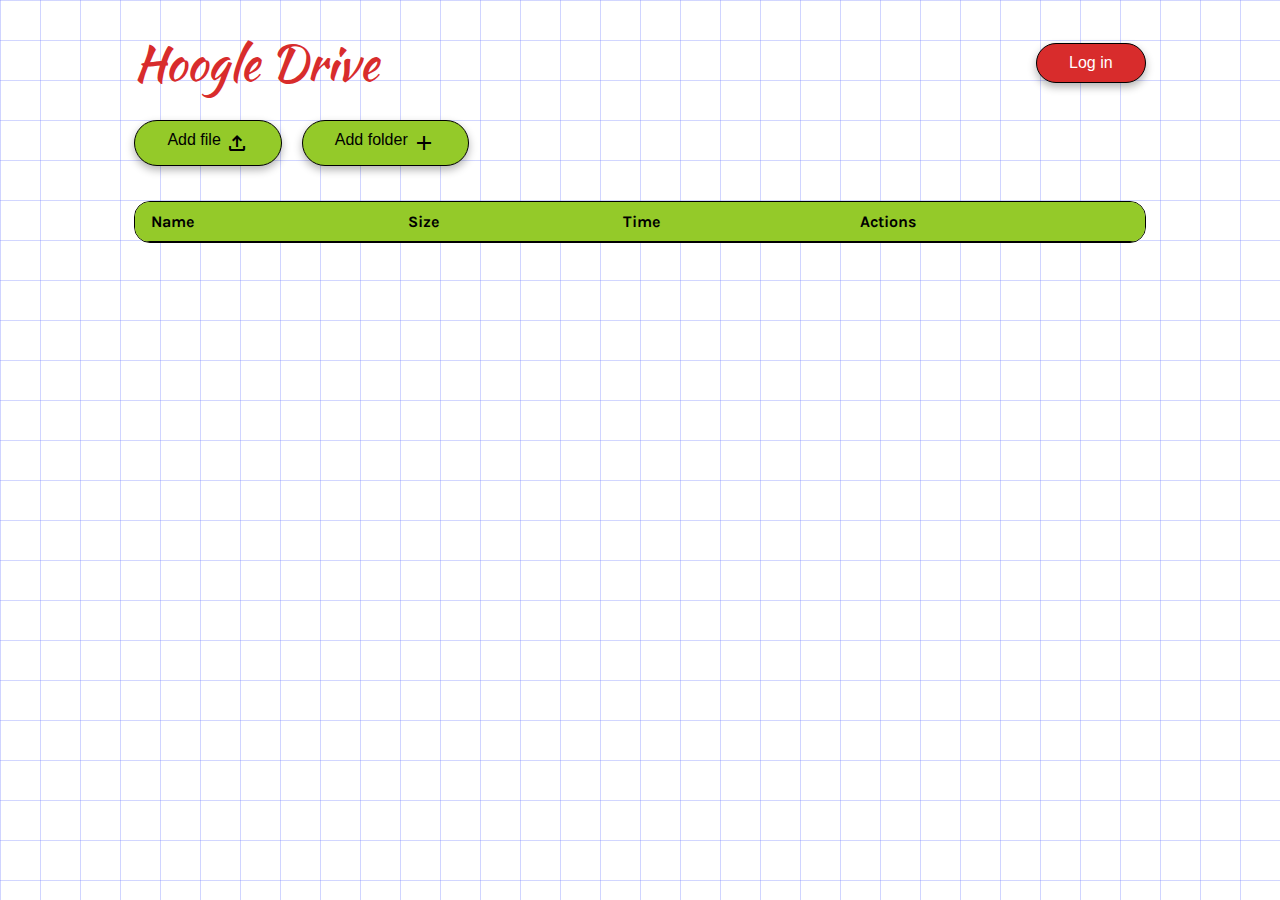
<file: frontend/index.html>
<!DOCTYPE html>
<html lang="en">

<head>
    <link rel="preconnect" href="https://fonts.googleapis.com">
    <link rel="preconnect" href="https://fonts.gstatic.com" crossorigin>
    <link
        href="https://fonts.googleapis.com/css2?family=Karla:ital,wght@0,200..800;1,200..800&family=Kaushan+Script&display=swap"
        rel="stylesheet">
    <link href="https://fonts.googleapis.com/css2?family=Material+Symbols+Outlined" rel="stylesheet" />
    <meta charset="UTF-8">
    <meta name="viewport" content="width=device-width, initial-scale=1.0">
    <title>Hoogle Drive</title>
    <link rel="stylesheet" href="styles.css">
    <script src="index.js"></script>
</head>

<body>
    <div class="container">
        <header>
            <h1>Hoogle Drive</h1>
            <button class="login-btn">Log in</button>
        </header>
        <div class="toolbar">
            <button class="btn" onclick="clickInputElement()">
                <input type="file" multiple id="file-input" style="display: none" onchange="uploadFile()"/>
                <div class="btn-div">
                    Add file
                    <span class="material-symbols-outlined">
                        upload
                    </span>
                </div>
            </button>
            <button class="btn">
                <div class="btn-div">
                    Add folder
                    <span class="material-symbols-outlined">
                        add
                    </span>
                </div>
            </button>

        </div>
        <table>
            <thead>
                <tr>
                    <th>Name</th>
                    <th>Size</th>
                    <th>Time</th>
                    <th>Actions</th>
                </tr>
            </thead>
            <tbody id="files-list"></tbody>
        </table>
    </div>
</body>

</html>
</file>
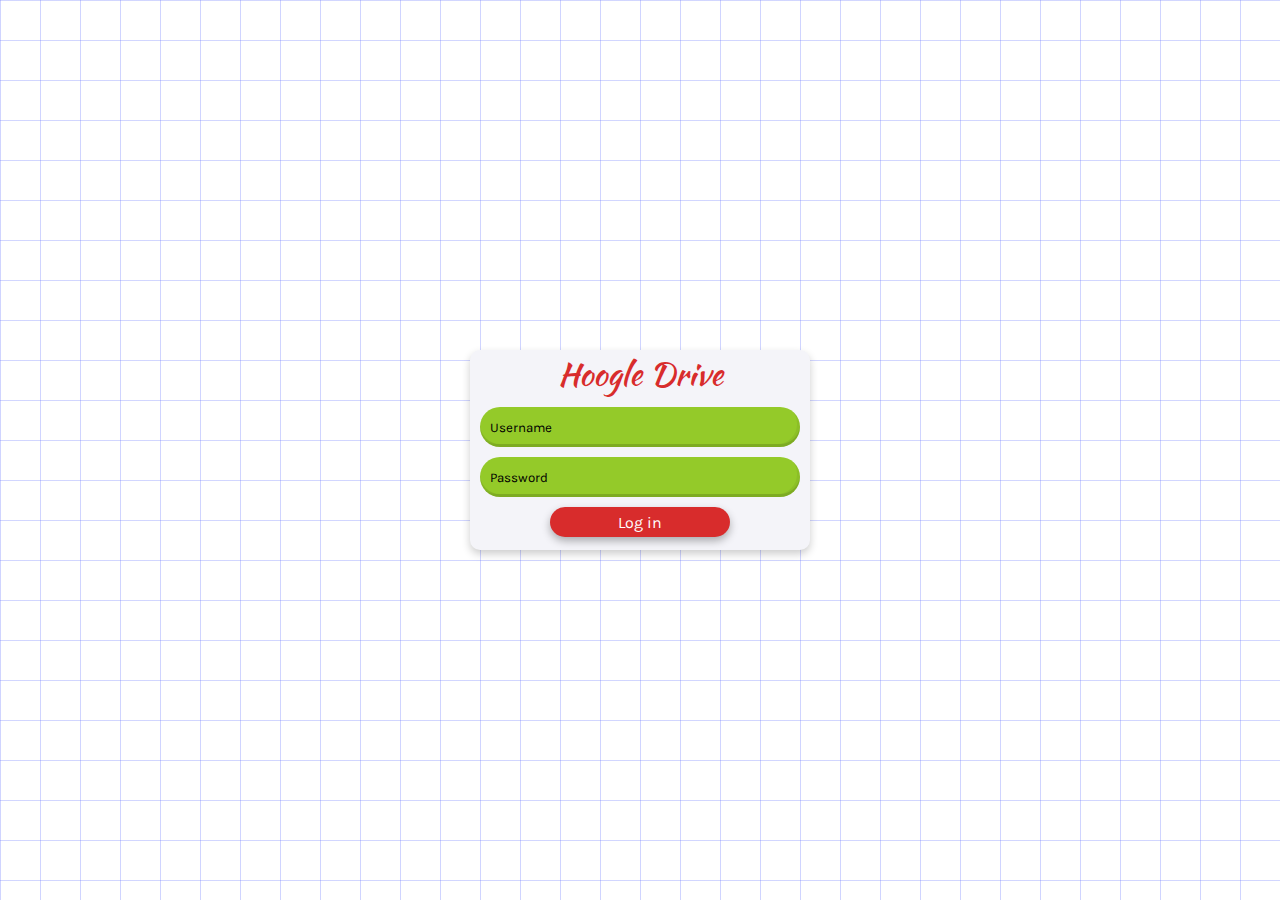
<file: frontend/login.html>
<!DOCTYPE html>
<html lang="en">
<head>
    <link rel="preconnect" href="https://fonts.googleapis.com">
    <link rel="preconnect" href="https://fonts.gstatic.com" crossorigin>
    <link
        href="https://fonts.googleapis.com/css2?family=Karla:ital,wght@0,200..800;1,200..800&family=Kaushan+Script&display=swap"
        rel="stylesheet">
    <link href="https://fonts.googleapis.com/css2?family=Material+Symbols+Outlined" rel="stylesheet" />
    <meta charset="UTF-8">
    <meta name="viewport" content="width=device-width, initial-scale=1.0">
    <title>Hoogle Drive - Login</title>
    <link rel="stylesheet" href="login.css">
    <script src="login.js"></script>
</head>
<body>
<div class="wrapper">
   <h1>Hoogle Drive</h1>
    <div class="login-container">
        <form id="login-form" action="#" method="POST">
            <div class="input-box">
                <label for="username">
                    <input type="text" id="username" name="username" placeholder="Username" required>
                </label>
            </div>
             <div class="input-box">
                 <label for="password">
                     <input type="password" id="password" name="password" placeholder="Password" required>
                 </label>
             </div>
            <div class="class-login-btn"><button class="login-btn">Log in</button></div>
        </form>
        </div>
</div>

</body>
</html>
</file>
<file: frontend/styles.css>
:root {
    --green: #94CA29;
    --light-green: #D8ECB1;
    --red: #D82C2C;
    --vertical-padding: 10px;
}

h1 {
    font-family: "Kaushan Script", cursive;
    font-weight: 400;
    font-style: normal;
    color: var(--red);
    margin: 0px;
}

body {
    font-family: "Karla", sans-serif;
    font-optical-sizing: auto;
    font-weight: 300;
    font-style: normal;
    padding: 0;

    background-size: 40px 40px;
    background-image:
        linear-gradient(to right, rgba(110, 124, 255, 0.326) 1px, transparent 1px),
        linear-gradient(to bottom, rgba(115, 129, 255, 0.326) 1px, transparent 1px);
}

.container {
    max-width: 80%;
    margin: auto;
    padding: 20px;
    border-radius: 10px;
    height: 90%;
}

header {
    display: flex;
    justify-content: space-between;
    align-items: center;
    font-size: 24px;
    color: red;
    font-weight: bold;
    margin-bottom: 22px;
}

.login-btn {
    background: var(--red);
    font-size: 16px;
    padding: var(--vertical-padding) 32px var(--vertical-padding) 32px;

    border: solid;
    border-width: 1px;
    border-radius: 32px;
    border-color: black;

    color: white;
    cursor: pointer;
    box-shadow: 0 4px 8px rgba(0, 0, 0, 0.3);
}

.toolbar {
    margin-bottom: 35px;
}

.btn {
    background: var(--green);
    font-size: 16px;
    padding: var(--vertical-padding) 32px var(--vertical-padding) 32px;

    margin-right: 16px;

    border: solid;
    border-width: 1px;
    border-radius: 32px;

    cursor: pointer;
    box-shadow: 0 4px 8px rgba(0, 0, 0, 0.3);
}

.btn-div {
    display: flex;
}

.btn-mini {
    background: none;
    border: none;
    cursor: pointer;
}

.btn:hover {
    background: var(--green);
}

table {
    width: 100%;
    font-size: 16px;
    background: var(--light-green);

    color: black;
    border-spacing: 0px;
    border-radius: 16px;
    border: solid;
    border-width: 1px;
    border-color: black;
    overflow: hidden;
}

th {
    border-bottom: solid;
    border-width: 1px;
    border-color: black;
}

th,
td {
    padding: var(--vertical-padding) 16px var(--vertical-padding) 16px;
    text-align: left;
}

thead {
    background-color: var(--green);
    border-radius: 16px;
}

tbody tr:hover {
    background: #c0e080;
}

.material-symbols-outlined {
    margin: auto;
    padding-left: 4px;
    font-variation-settings:
        'FILL' 0,
        'wght' 400,
        'GRAD' 0,
        'opsz' 24
}

.folder-row:hover {
    cursor: pointer;
}
</file>
<file: frontend/login.css>
:root {
    --green: #94CA29;
    --light-green: #D8ECB1;
    --red: #D82C2C;
    --dark-red: #B22222;
    --white: #FFFFFF;
    --gray: #F4F4F9;
    --vertical-padding: 10px;
}

* {
    margin: 0;
    padding: 0;
    box-sizing: border-box;
    font-family: "Karla", sans-serif;
}

body {
    display: flex;
    justify-content: center;
    align-items: center;
    min-height: 100vh;
    background-size: 40px 40px;
    background-image:
        linear-gradient(to right, rgba(110, 124, 255, 0.326) 1px, transparent 1px),
        linear-gradient(to bottom, rgba(115, 129, 255, 0.326) 1px, transparent 1px);
}



.wrapper {
   margin: 0;
    position: absolute;
    top: 50%;
    left: 50%;
    height: 200px;
    width: 340px;
    -ms-transform: translate(-50%, -50%);
    transform: translate(-50%, -50%);
    border-radius: 10px;
    background-color: var(--gray);
    box-shadow: 0 4px 8px rgba(0, 0, 0, 0.2);

    }


.wrapper h1 {
    text-align: center;
    font-family: "Kaushan Script", cursive;
    font-weight: 400;
    font-style: normal;
    color: var(--red);
}


.wrapper .input-box input {
    margin-left: 10px;
    width: 320px;
    height: 40px;
    margin-top: 10px;
    padding-left: 10px;
    border-radius: 20px;
    border: none;
    background-color: var(--green);
    box-shadow: inset 0 -3px rgba(0,0,0,0.1), inset -3px -3px rgba(0,0,0,0.05);


}

.wrapper .input-box input::placeholder {
    color: black;
}

.wrapper .input-box input:hover,
.wrapper .input-box input:focus {
    outline: none;
}

.wrapper .login-btn {
    margin: 0;
    position: absolute;
    top: 86%;
    left: 50%;
    -ms-transform: translate(-50%, -50%);
    transform: translate(-50%, -50%);
    width: 180px;
    height: 30px;
    border-radius: 20px;
    border: none;
    background-color: var(--red);
    color: white;
    font-size: 16px;
    cursor: pointer;
    box-shadow: 0 4px 8px rgba(0, 0, 0, 0.3);
    transition: background-color 0.3s ease-in-out;
}
</file>
